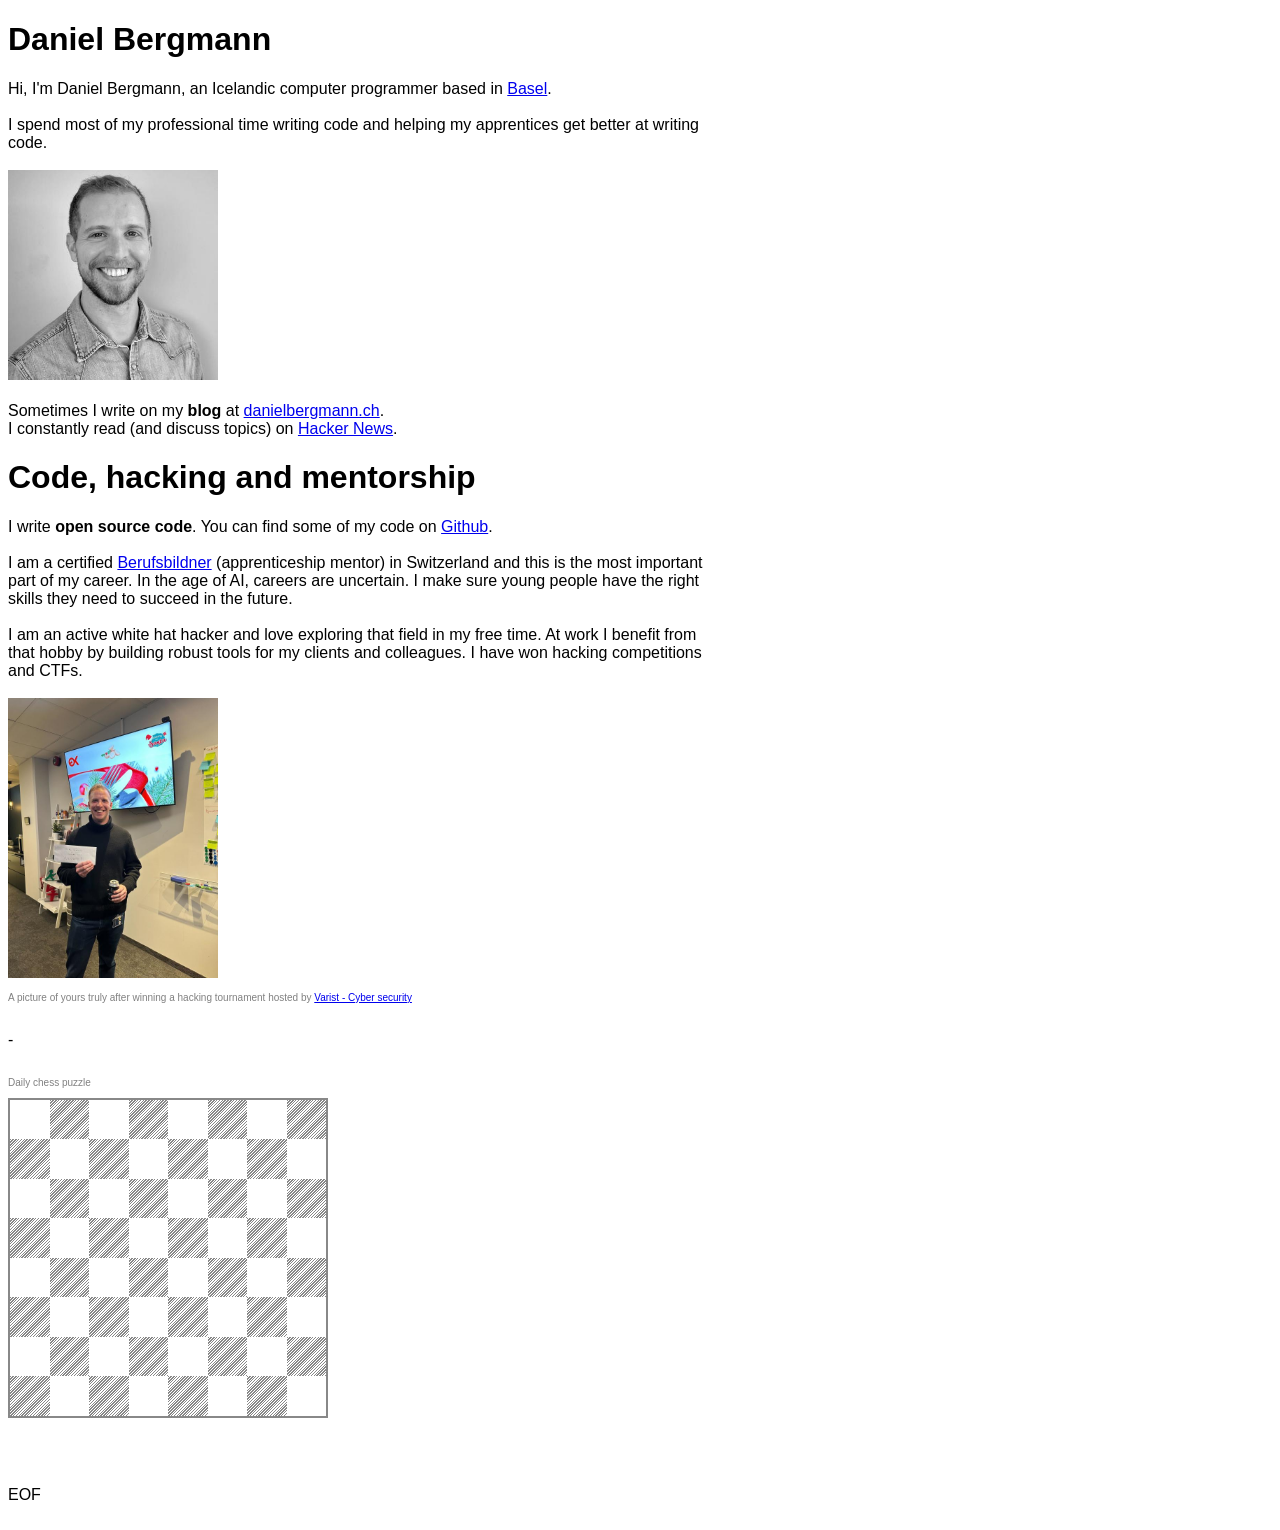
<file: index.html>
<!DOCTYPE html PUBLIC "-//W3C//DTD HTML 4.01//EN" "http://www.w3.org/TR/html4/strict.dtd">
<html>
  <head>
    <meta name="viewport" content="width=device-width, initial-scale=1.0" />
    <title>Daniel Bergmann</title>
    <link rel="stylesheet" href="styles.css" />
  </head>

  <body>
    <div id="main">
      <h1>Daniel Bergmann</h1>
      Hi, I'm Daniel Bergmann, an Icelandic computer programmer based in
      <a href="https://en.wikipedia.org/wiki/Basel">Basel</a>.<br /><br />
      I spend most of my professional time writing code and helping my
      apprentices get better at writing code.

      <br /><br />

      <img
        src="yourstruly.jpeg"
        width="30%"
        alt="A professional portrait of Daniel Bergmann"
      />
      <br />
      <br />

      Sometimes I write on my <b>blog</b> at
      <a href="https://danielbergmann.ch">danielbergmann.ch</a>.<br />
      I constantly read (and discuss topics) on
      <a href="https://news.ycombinator.com">Hacker News</a>.<br />

      <h1>Code, hacking and mentorship</h1>
      I write <b>open source code</b>. You can find some of my code on
      <a href="https://github.com/daniel-bergmann">Github</a>.<br /><br />

      I am a certified
      <a href="https://www.sbfi.admin.ch/en/professional-education"
        >Berufsbildner</a
      >
      (apprenticeship mentor) in Switzerland and this is the most important part
      of my career. In the age of AI, careers are uncertain. I make sure young
      people have the right skills they need to succeed in the future.
      <br /><br />
      I am an active white hat hacker and love exploring that field in my free
      time. At work I benefit from that hobby by building robust tools for my
      clients and colleagues. I have won hacking competitions and CTFs.<br /><br />

      <img
        src="./winnerwinnerchickendinner.jpeg"
        width="30%"
        alt="A picture of Daniel Bergmann after winning a hacking tournament
        hosted by Varist - Cyber security at work"
      />
      <p>
        A picture of yours truly after winning a hacking tournament hosted by
        <a target="_blank" href="https://www.varist.com/"
          >Varist - Cyber security</a
        >
      </p>

      <br />
      -

      <br /><br />
      <p>Daily chess puzzle</p>
      <div id="puzzle">
        <div id="puzzle-board"></div>
        <p class="turn">
          <img id="puzzle-turn-img" width="32" height="32" alt="To move" />
        </p>
      </div>

      <br /><br />
      EOF
      <br /><br />
    </div>

    <script>
      (function () {
        var PIECE_URL = "https://lichess1.org/assets/piece/merida/";
        var board = document.getElementById("puzzle-board");
        var turnImg = document.getElementById("puzzle-turn-img");

        function renderBoard(fen) {
          var placement = fen ? fen.split(" ")[0] : "8/8/8/8/8/8/8/8";
          var ranks = placement.split("/");

          board.innerHTML = "";

          for (var row = 0; row < 8; row++) {
            var file = 0;
            var rank = ranks[row];

            for (var i = 0; i < rank.length; i++) {
              var ch = rank.charAt(i);
              var count = ch >= "1" && ch <= "8" ? parseInt(ch, 10) : 1;

              for (var n = 0; n < count; n++) {
                var square = document.createElement("div");
                square.className =
                  "square" + ((row + file) % 2 === 1 ? " dark" : "");

                if (!(ch >= "1" && ch <= "8")) {
                  var piece = document.createElement("img");
                  piece.src =
                    PIECE_URL +
                    (ch === ch.toUpperCase() ? "w" : "b") +
                    ch.toUpperCase() +
                    ".svg";
                  piece.alt = ch;
                  square.appendChild(piece);
                }

                board.appendChild(square);
                file++;
              }
            }
          }
        }

        async function load() {
          try {
            var response = await fetch("https://lichess.org/api/puzzle/daily");
            if (!response.ok) throw new Error("HTTP " + response.status);
            var data = await response.json();
            var puzzle = data.puzzle;

            renderBoard(puzzle.fen);

            var whiteToMove = puzzle.fen.split(" ")[1] === "w";
            turnImg.src = PIECE_URL + (whiteToMove ? "wK.svg" : "bK.svg");
            turnImg.alt = whiteToMove ? "White to move" : "Black to move";
          } catch (error) {
            turnImg.style.display = "none";
          }
        }

        renderBoard(null);
        load();
      })();
    </script>
  </body>
</html>
</file>
<file: styles.css>
body {
  font-family: "Helvetica Neue", sans-serif;
  text-rendering: optimizeLegibility;
}
#main {
  width: 700px;
}
#widgets td {
  vertical-align: top;
}
p {
  font-size: 10px;
  color: grey;
}
.langnav {
  margin-bottom: 20px;
}
.langnav a {
  margin-right: 10px;
  font-size: 10px;
  text-decoration: none;
}

/* Daily chess puzzle - simple board (same look as the dash app) */
#puzzle-board {
  display: grid;
  grid-template-columns: repeat(8, 1fr);
  grid-auto-rows: 1fr;
  width: 320px;
  aspect-ratio: 1 / 1;
  border: 2px solid #888888;
  box-sizing: border-box;
}

#puzzle-board .square {
  display: flex;
  align-items: center;
  justify-content: center;
}

#puzzle-board .square img {
  width: 90%;
  height: 90%;
}

#puzzle-board .square.dark {
  background-image: repeating-linear-gradient(
    135deg,
    #888888 0,
    #888888 1px,
    #ffffff 1px,
    #ffffff 2px
  );
}

.turn {
  display: flex;
  align-items: center;
  gap: 6px;
  font-size: 16px;
  line-height: 1;
  color: #000;
}

.turn img {
  display: block;
}

@media (max-width: 600px) {
  #puzzle-board {
    width: min(96vw, 70vh);
  }
}
</file>
